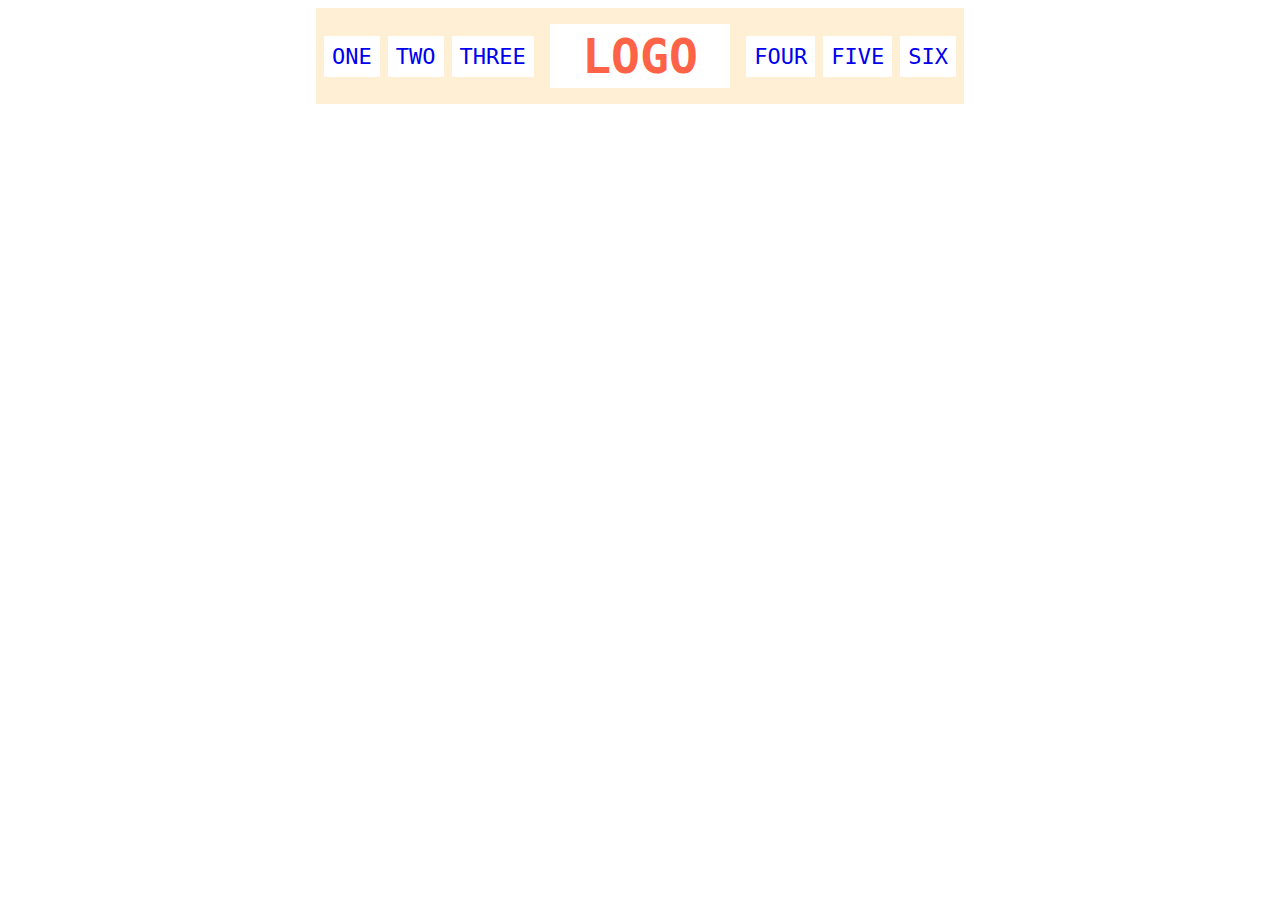
<file: flex/02-flex-header/index.html>
<!DOCTYPE html>
<html lang="en">
  <head>
    <meta charset="UTF-8" />
    <meta http-equiv="X-UA-Compatible" content="IE=edge" />
    <meta name="viewport" content="width=device-width, initial-scale=1.0" />
    <title>Flex Header</title>
    <link rel="stylesheet" href="style.css" />
  </head>
  <body>
    <div class="header">
      <div class="left-links">
        <ul>
          <li><a href="#">ONE</a></li>
          <li><a href="#">TWO</a></li>
          <li><a href="#">THREE</a></li>
        </ul>
      </div>
      <div class="logo">LOGO</div>
      <div class="right-links">
        <ul>
          <li><a href="#">FOUR</a></li>
          <li><a href="#">FIVE</a></li>
          <li><a href="#">SIX</a></li>
        </ul>
      </div>
    </div>
  </body>
</html>
</file>
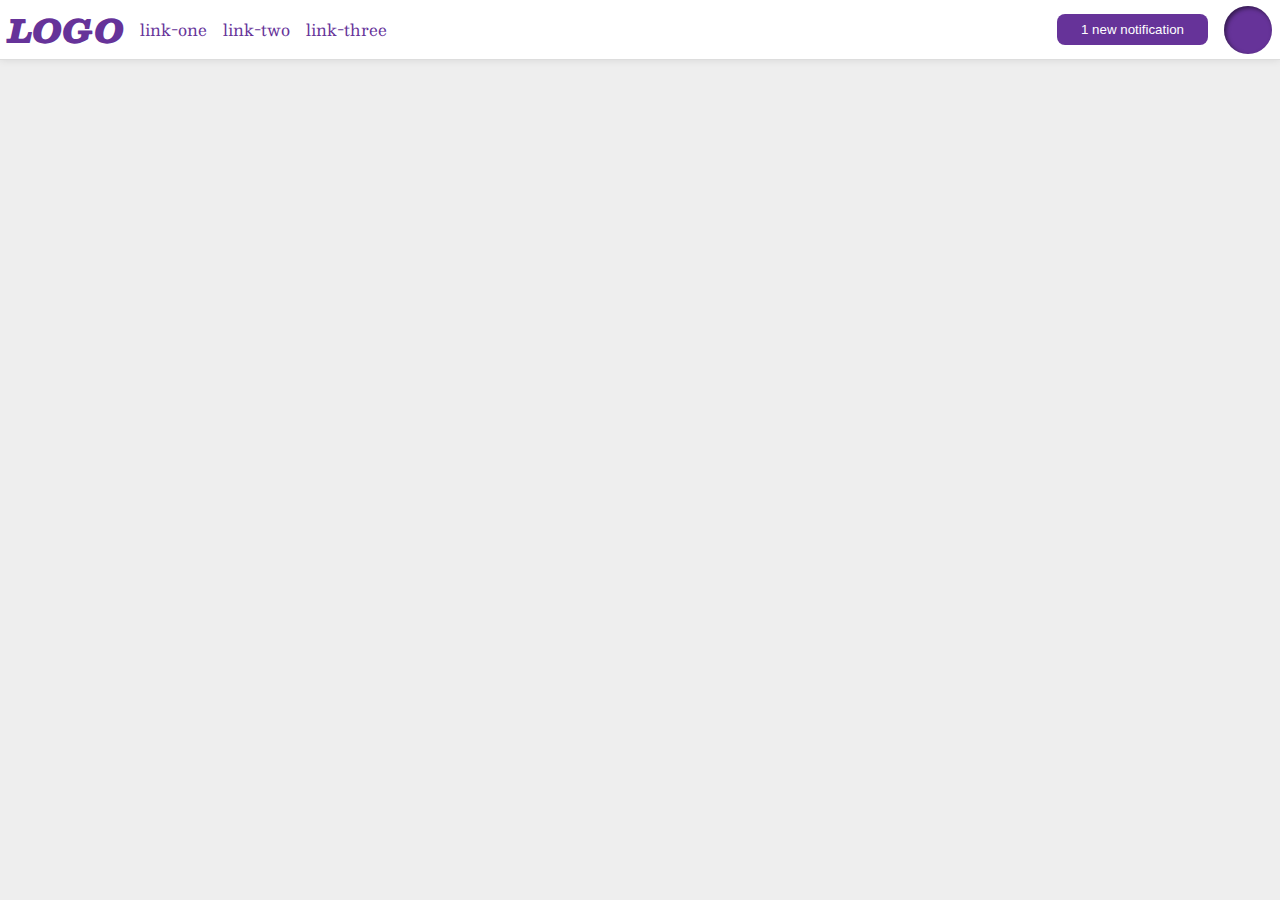
<file: flex/03-flex-header-2/index.html>
<!DOCTYPE html>
<html lang="en">
  <head>
    <meta charset="UTF-8" />
    <meta http-equiv="X-UA-Compatible" content="IE=edge" />
    <meta name="viewport" content="width=device-width, initial-scale=1.0" />
    <title>Flex Header 2</title>
    <link rel="stylesheet" href="style.css" />
  </head>
  <body>
    <div class="header">
      <div class="logo">LOGO</div>
      <ul class="links">
        <li><a href="google.com">link-one</a></li>
        <li><a href="google.com">link-two</a></li>
        <li><a href="google.com">link-three</a></li>
      </ul>
      <button class="notifications">1 new notification</button>
      <div class="profile-image"></div>
    </div>
  </body>
</html>
</file>
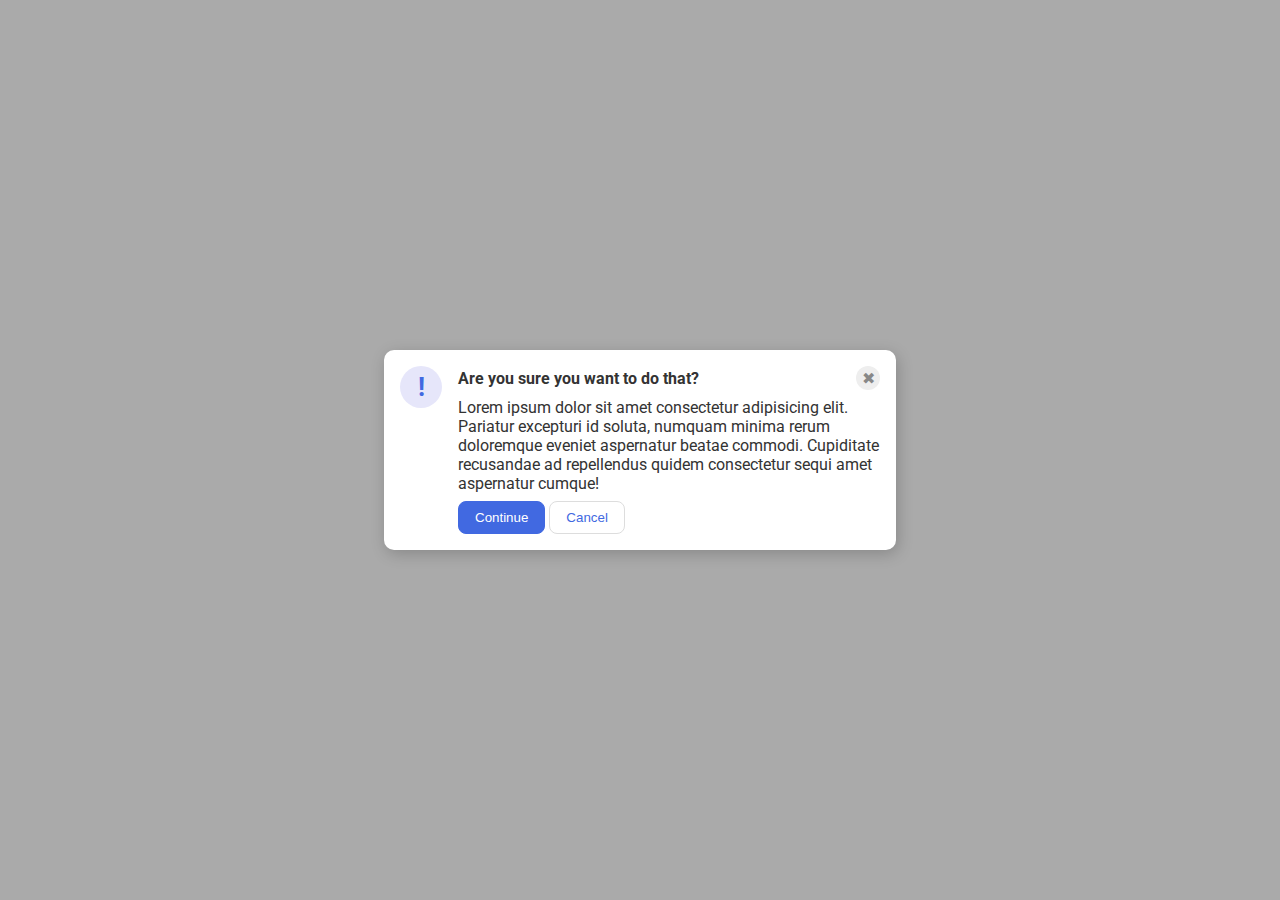
<file: flex/05-flex-modal/index.html>
<!DOCTYPE html>
<html lang="en">
  <head>
    <meta charset="UTF-8" />
    <meta http-equiv="X-UA-Compatible" content="IE=edge" />
    <meta name="viewport" content="width=device-width, initial-scale=1.0" />
    <link rel="stylesheet" href="style.css" />
    <title>Modal</title>
  </head>
  <body>
    <div class="modal">
      <div class="icon">!</div>
      <div class="content">
        <div class="heading">
          <div class="header">Are you sure you want to do that?</div>
          <div class="close-button">✖</div>
        </div>
        <div class="text">
          Lorem ipsum dolor sit amet consectetur adipisicing elit. Pariatur
          excepturi id soluta, numquam minima rerum doloremque eveniet
          aspernatur beatae commodi. Cupiditate recusandae ad repellendus quidem
          consectetur sequi amet aspernatur cumque!
        </div>
        <div class="buttons">
          <button class="continue">Continue</button>
          <button class="cancel">Cancel</button>
        </div>
      </div>
    </div>
  </body>
</html>
</file>
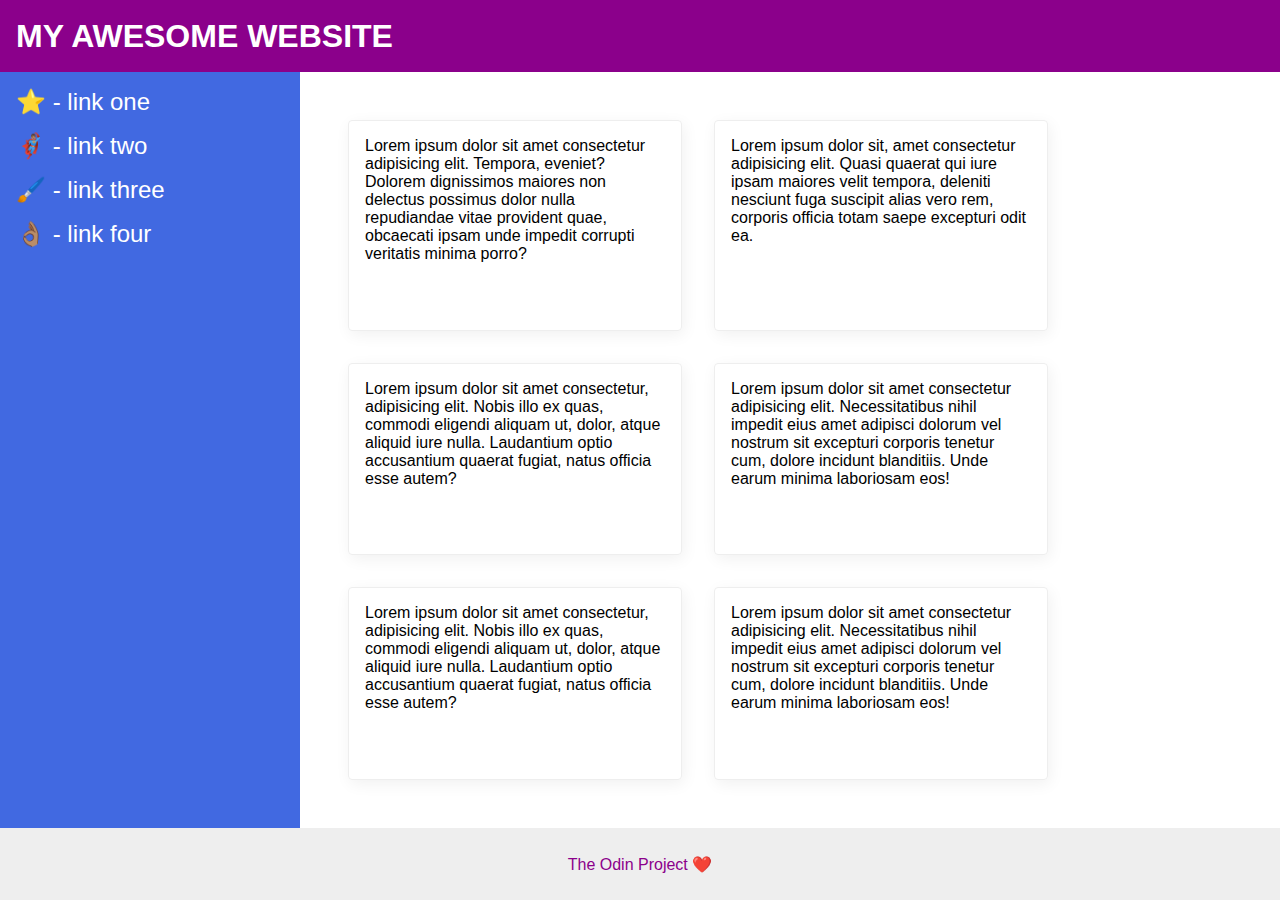
<file: flex/07-flex-layout-2/index.html>
<!DOCTYPE html>
<html lang="en">
  <head>
    <meta charset="UTF-8" />
    <meta http-equiv="X-UA-Compatible" content="IE=edge" />
    <meta name="viewport" content="width=device-width, initial-scale=1.0" />
    <title>The Holy Grail</title>
    <link rel="stylesheet" href="style.css" />
  </head>
  <body>
    <div class="header">MY AWESOME WEBSITE</div>
    <div class="content">
      <div class="sidebar">
        <ul>
          <li><a href="#">⭐ - link one</a></li>
          <li><a href="#">🦸🏽‍♂️ - link two</a></li>
          <li><a href="#">🖌️ - link three</a></li>
          <li><a href="#">👌🏽 - link four</a></li>
        </ul>
      </div>
      <div class="cardscontainer">
        <div class="card">
          Lorem ipsum dolor sit amet consectetur adipisicing elit. Tempora,
          eveniet? Dolorem dignissimos maiores non delectus possimus dolor nulla
          repudiandae vitae provident quae, obcaecati ipsam unde impedit
          corrupti veritatis minima porro?
        </div>
        <div class="card">
          Lorem ipsum dolor sit, amet consectetur adipisicing elit. Quasi
          quaerat qui iure ipsam maiores velit tempora, deleniti nesciunt fuga
          suscipit alias vero rem, corporis officia totam saepe excepturi odit
          ea.
        </div>
        <div class="card">
          Lorem ipsum dolor sit amet consectetur, adipisicing elit. Nobis illo
          ex quas, commodi eligendi aliquam ut, dolor, atque aliquid iure nulla.
          Laudantium optio accusantium quaerat fugiat, natus officia esse autem?
        </div>
        <div class="card">
          Lorem ipsum dolor sit amet consectetur adipisicing elit.
          Necessitatibus nihil impedit eius amet adipisci dolorum vel nostrum
          sit excepturi corporis tenetur cum, dolore incidunt blanditiis. Unde
          earum minima laboriosam eos!
        </div>
        <div class="card">
          Lorem ipsum dolor sit amet consectetur, adipisicing elit. Nobis illo
          ex quas, commodi eligendi aliquam ut, dolor, atque aliquid iure nulla.
          Laudantium optio accusantium quaerat fugiat, natus officia esse autem?
        </div>
        <div class="card">
          Lorem ipsum dolor sit amet consectetur adipisicing elit.
          Necessitatibus nihil impedit eius amet adipisci dolorum vel nostrum
          sit excepturi corporis tenetur cum, dolore incidunt blanditiis. Unde
          earum minima laboriosam eos!
        </div>
      </div>
    </div>
    <div class="footer">The Odin Project ❤️</div>
  </body>
</html>
</file>
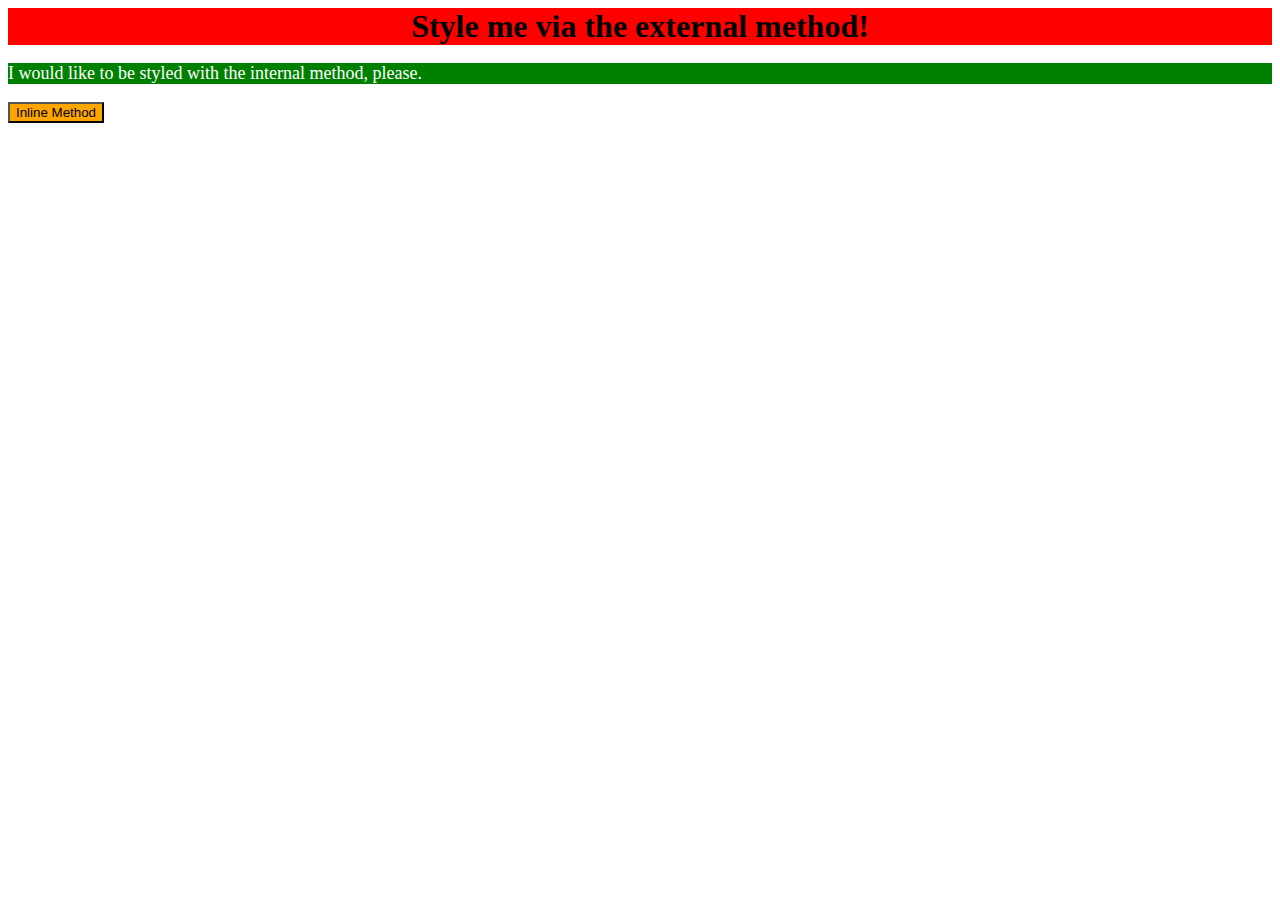
<file: foundations/01-css-methods/index.html>
<!DOCTYPE html>
<html lang="en">
  <head>
    <meta charset="UTF-8">
    <meta http-equiv="X-UA-Compatible" content="IE=edge">
    <meta name="viewport" content="width=device-width, initial-scale=1.0">
    <title>Methods for Adding CSS</title>
    <link rel="stylesheet" href="01-class-methods.css">
    <style>
      p{
        background-color: green;
        color: white;
        font-size: 18px;
      }
    </style>  
  </head>
  <body>
    <div>Style me via the external method!</div>
    <p>I would like to be styled with the internal method, please.</p>
    <button style="background-color:orange ; color:black; text-size-adjust:18px;">Inline Method</button>
  </body>
</html>
</file>
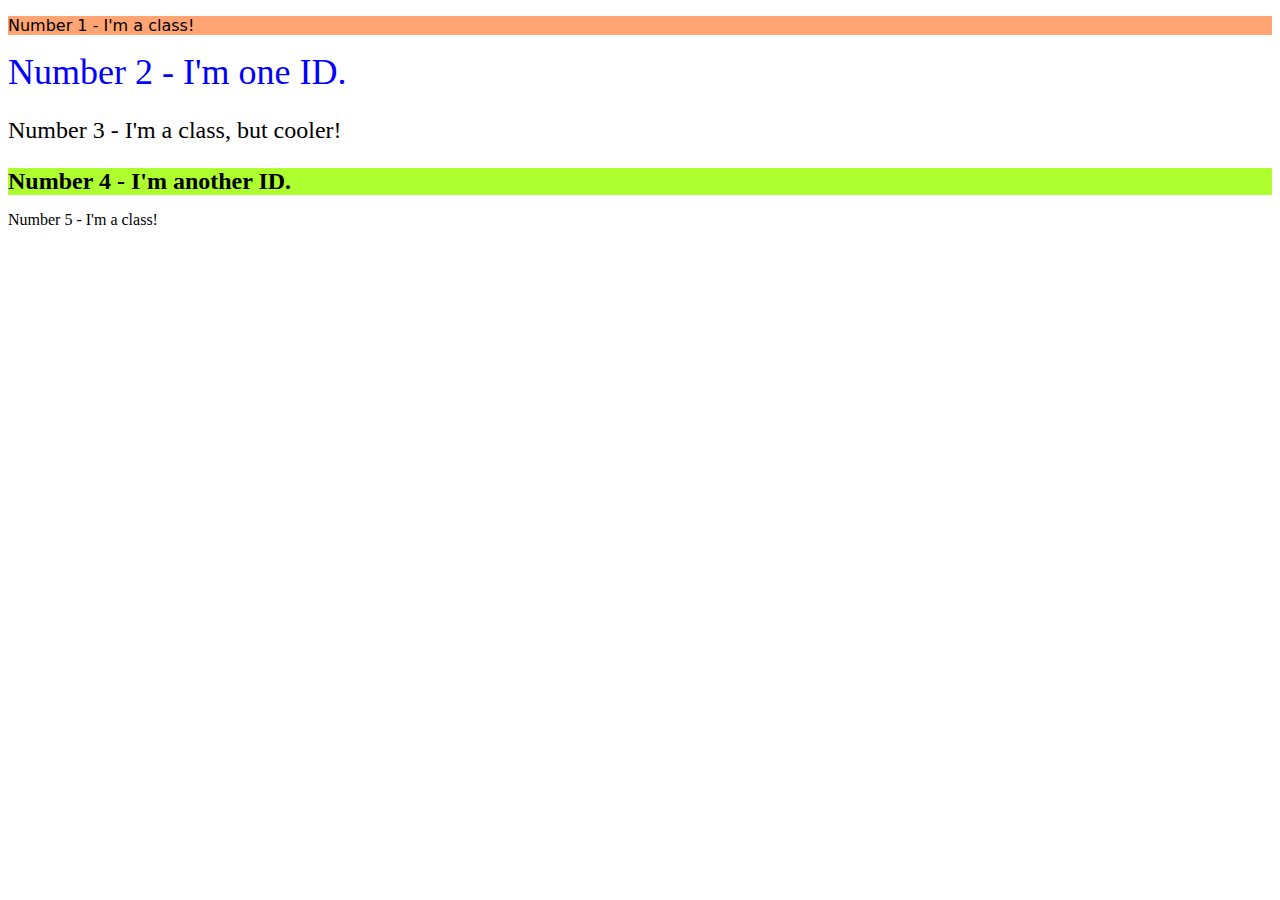
<file: foundations/02-class-id-selectors/index.html>
<!DOCTYPE html>
<html lang="en">
  <head>
    <meta charset="UTF-8">
    <meta http-equiv="X-UA-Compatible" content="IE=edge">
    <meta name="viewport" content="width=device-width, initial-scale=1.0">
    <title>Class and ID Selectors</title>
    <link rel="stylesheet" href="style.css">
  </head>
  <body>
    <p class="pinker-fonter">Number 1 - I'm a class!</p>
    <div id="bluer-bigger">Number 2 - I'm one ID.</div>
    <p class="pinker bigger">Number 3 - I'm a class, but cooler!</p>
    <div id="bolder-greener-bigger">Number 4 - I'm another ID.</div>
    <p class="pinker">Number 5 - I'm a class!</p>
  </body>
</html>
</file>
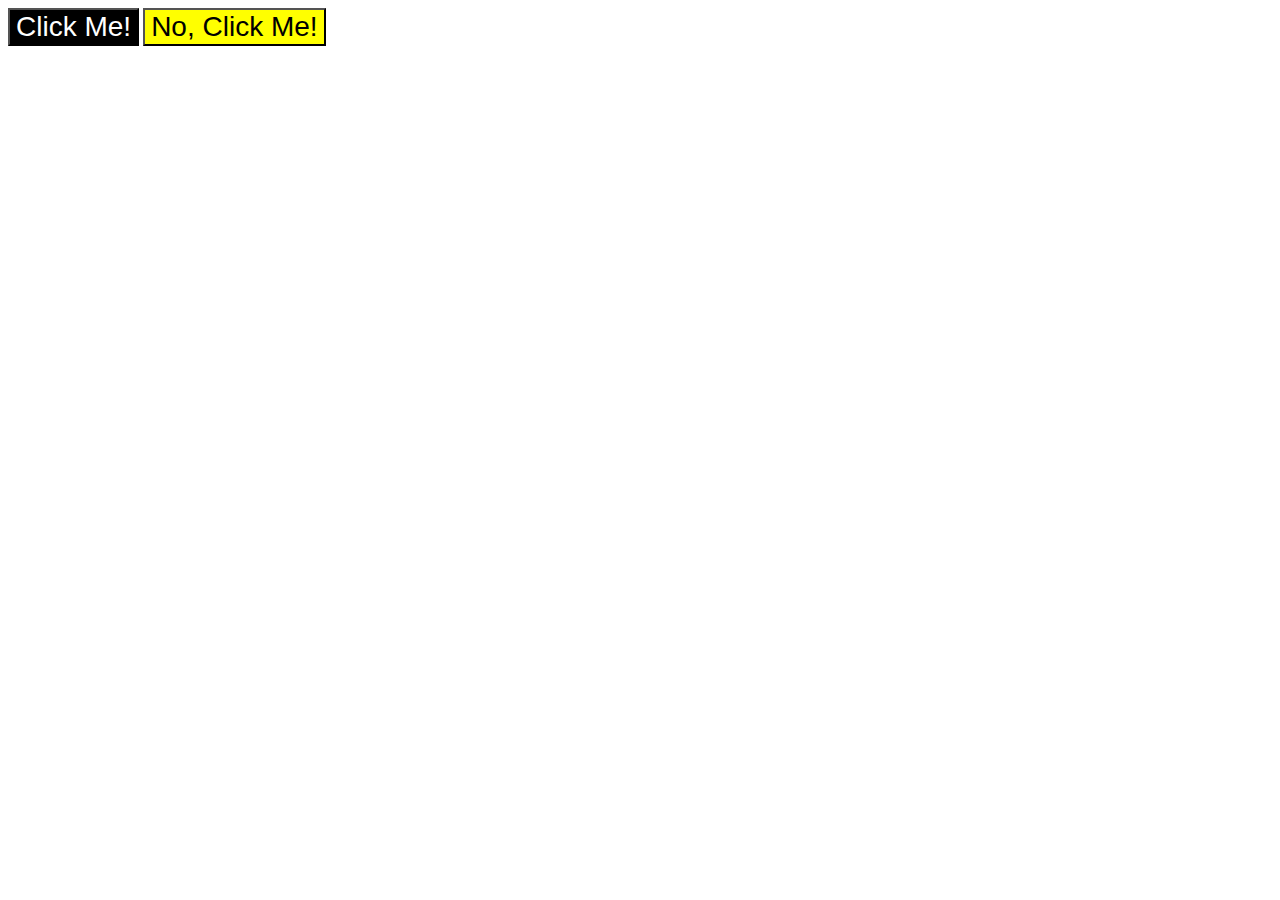
<file: foundations/03-grouping-selectors/index.html>
<!DOCTYPE html>
<html lang="en">
  <head>
    <meta charset="UTF-8">
    <meta http-equiv="X-UA-Compatible" content="IE=edge">
    <meta name="viewport" content="width=device-width, initial-scale=1.0">
    <title>Grouping Selectors</title>
    <link rel="stylesheet" href="style.css">
  </head>
  <body>
    <button class="one">Click Me!</button>
    <button class="two">No, Click Me!</button>
  </body>
</html>
</file>
<file: flex/02-flex-header/style.css>
.header {
  /*remove this width property to alternate between outcome 1 and 2*/
  width: 50%;
  padding: 8px;
  margin: 0 auto;
  font-family: monospace;
  background: papayawhip;
  display: flex;
  justify-content: space-between;
  align-items: center;
}

.logo {
  font-size: 48px;
  font-weight: 900;
  color: tomato;
  background: white;
  padding: 4px 32px;
  margin: 8px;
}

ul {
  /* this removes the dots on the list items*/
  list-style-type: none;
  display: flex;
  justify-content: flex-start;
  gap: 8px;
  padding-inline-start: 0px;
}

a {
  font-size: 22px;
  background: white;
  padding: 8px;
  /* this removes the line under the links */
  text-decoration: none;
}
</file>
<file: flex/03-flex-header-2/style.css>
/* this is some magical font-importing.  
you'll learn about it later. */
@import url("https://fonts.googleapis.com/css2?family=Besley:ital,wght@0,400;1,900&display=swap");

body {
  margin: 0;
  background: #eee;
  font-family: Besley, serif;
}

.header {
  background: white;
  border-bottom: 1px solid #ddd;
  box-shadow: 0 0 8px rgba(0, 0, 0, 0.1);
  display: flex;
  justify-content: flex-start;
  align-items: center;
  gap: 16px;
  padding: 0 8px;
}

.profile-image {
  background: rebeccapurple;
  box-shadow: inset 2px 2px 4px rgba(0, 0, 0, 0.5);
  border-radius: 50%;
  width: 48px;
  height: 48px;
}

.logo {
  color: rebeccapurple;
  font-size: 32px;
  font-weight: 900;
  font-style: italic;
}

button {
  border: none;
  border-radius: 8px;
  background: rebeccapurple;
  color: white;
  padding: 8px 24px;
  margin-left: auto;
}

a {
  /* this removes the line under our links */
  text-decoration: none;
  color: rebeccapurple;
}

ul {
  list-style-type: none;
  display: flex;
  justify-content: flex-start;
  gap: 16px;
  padding-inline-start: 0px;
}
</file>
<file: flex/05-flex-modal/style.css>
@import url("https://fonts.googleapis.com/css2?family=Roboto:wght@400;700&display=swap");

html,
body {
  height: 100%;
}

body {
  font-family: Roboto, sans-serif;
  margin: 0;
  background: #aaa;
  color: #333;
  /* I'll give you this one for free lol */
  display: flex;
  align-items: center;
  justify-content: center;
}

.modal {
  background: white;
  width: 480px;
  border-radius: 10px;
  box-shadow: 2px 4px 16px rgba(0, 0, 0, 0.2);
}

.icon {
  color: royalblue;
  font-size: 26px;
  font-weight: 700;
  background: lavender;
  width: 42px;
  height: 42px;
  border-radius: 50%;
  display: flex;
  align-items: center;
  justify-content: center;
  flex-shrink: 0;
}

.close-button {
  background: #eee;
  border-radius: 50%;
  color: #888;
  font-weight: 400;
  font-size: 16px;
  height: 24px;
  width: 24px;
  display: flex;
  align-items: center;
  justify-content: center;
}

button {
  padding: 8px 16px;
  border-radius: 8px;
}

button.continue {
  background: royalblue;
  border: 1px solid royalblue;
  color: white;
}

button.cancel {
  background: white;
  border: 1px solid #ddd;
  color: royalblue;
}

/*solution from here*/

.modal {
  display: flex;
  justify-content: space-around;
  padding: 16px;
  gap: 16px;
}

.content {
  display: flex;
  flex-direction: column;
  gap: 8px;
}

.heading {
  display: flex;
  align-items: center;
  justify-content: space-between;
  font-weight: bold;
}
</file>
<file: flex/07-flex-layout-2/style.css>
body {
  font-family: -apple-system, BlinkMacSystemFont, "Segoe UI", Roboto, Oxygen,
    Ubuntu, Cantarell, "Open Sans", "Helvetica Neue", sans-serif;
  margin: 0;
  min-height: 100vh;
}

.header {
  height: 72px;
  background: darkmagenta;
  color: white;
}

.footer {
  height: 72px;
  background: #eee;
  color: darkmagenta;
}

.sidebar {
  width: 300px;
  background: royalblue;
  box-sizing: border-box;
}

.card {
  border: 1px solid #eee;
  box-shadow: 2px 4px 16px rgba(0, 0, 0, 0.06);
  border-radius: 4px;
}

/*The solution starts from here*/

.header {
  font-size: xx-large;
  font-weight: 900;
  display: flex;
  align-items: center;
  padding-left: 16px;
}

.sidebar {
  width: 300px;
  padding: 16px;
  flex-shrink: 0;
}

ul {
  list-style-type: none;
  margin: 0;
  padding-inline-start: 0;
  display: flex;
  flex-direction: column;
  gap: 16px;
}

a {
  color: white;
  text-decoration: none;
  font-size: 24px;
}

.card {
  width: 300px;
  margin: 16px;
  padding: 16px;
  flex-shrink: 0;
}

.cardscontainer {
  padding: 32px;
  display: flex;
  flex-wrap: wrap;
}

.content {
  display: flex;
  align-self: stretch;
}

.footer {
  display: flex;
  justify-content: center;
  align-items: center;
}

body {
  display: flex;
  flex-direction: column;
}

html,
body {
  height: 100%;
}
.content {
  min-height: calc(100% - 144px); /* 72px for header + 72px for footer */
}
</file>
<file: foundations/01-css-methods/01-class-methods.css>
div{
    background-color: red;
    text-align: center;
    text-decoration-color: white;
    font-size: 32px;
    font-weight: bold;
}
</file>
<file: foundations/02-class-id-selectors/style.css>
.pinker-fonter{
    background-color:#ffa472;
    font-family: Verdana, "DejaVu Sans", sans-serif
}
.bigger{
    font-size: 24px;
}
#bluer-bigger{
color: blue;
font-size: 36px;
}
#bolder-greener-bigger{
    font-weight: bold;
    font-size: 24px;
    background-color: greenyellow;
}
</file>
<file: foundations/03-grouping-selectors/style.css>
.one{
    background-color: black;
    color: white;
}
.two{
    background-color: yellow;
}
.one, .two{
    font-size: 28px;
    font-family: Helvetica, 'Times New Roman', serif sans-serif;
}
</file>
